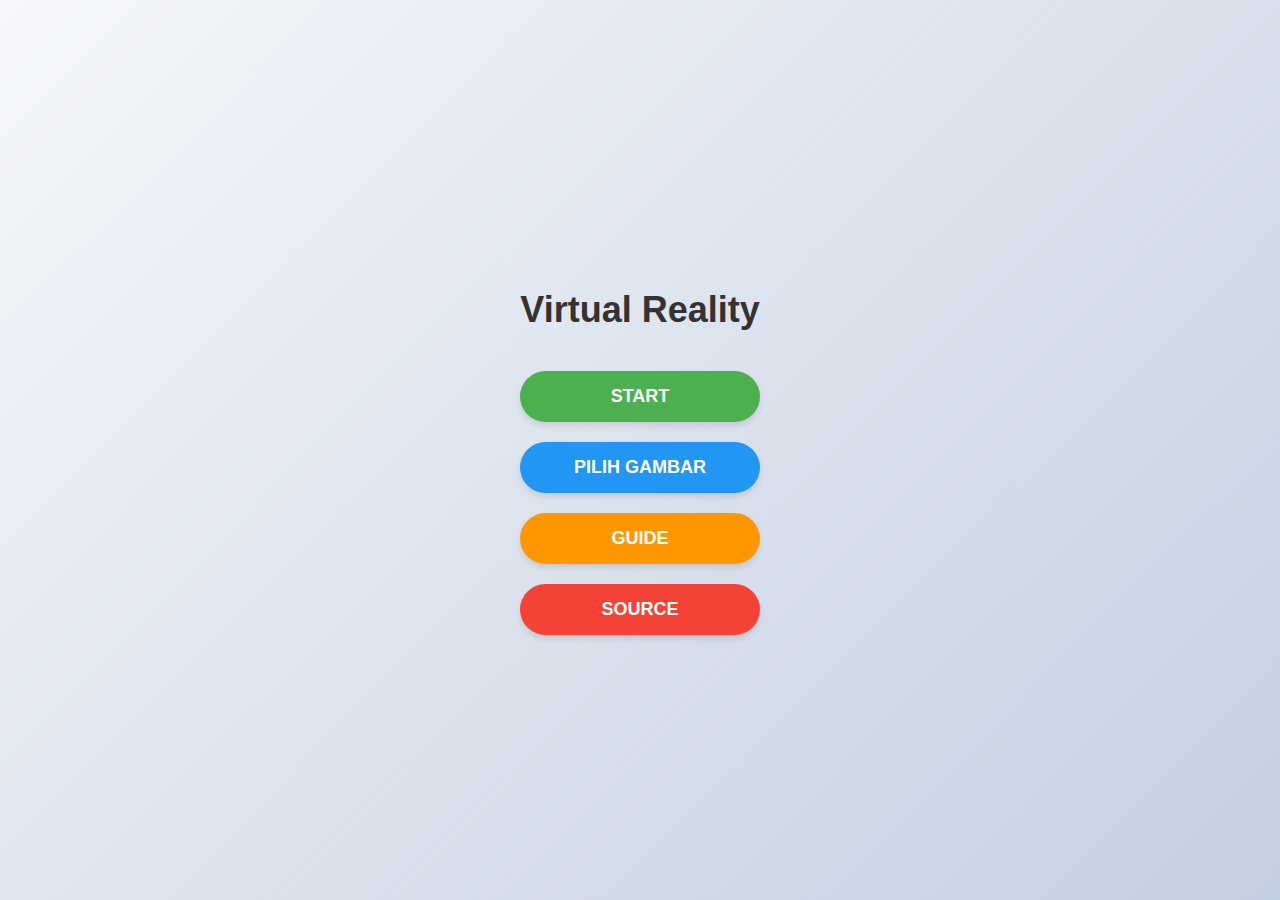
<file: index.html>
<!DOCTYPE html>
<html lang="en">
<head>
    <meta charset="UTF-8">
    <meta name="viewport" content="width=device-width, initial-scale=1.0">
    <title>Navigation Buttons</title>
    <link rel="stylesheet" href="styles.css">
</head>
<body>
    <div class="container">
        <h1>Virtual Reality</h1>
        <div class="nav-container">
            <button class="nav-button start" onclick="navigateTo('start');">Start</button>
            <button class="nav-button pilih-gambar" onclick="navigateTo('pilih-gambar');">Pilih Gambar</button>
            <button class="nav-button guide" onclick="navigateTo('guide');">Guide</button>
            <button class="nav-button source" onclick="navigateTo('source');">Source</button>
        </div>
    </div>
    <script src="app.js"></script> <!-- Memuat file JavaScript terpisah -->
</body>
</html>
</file>
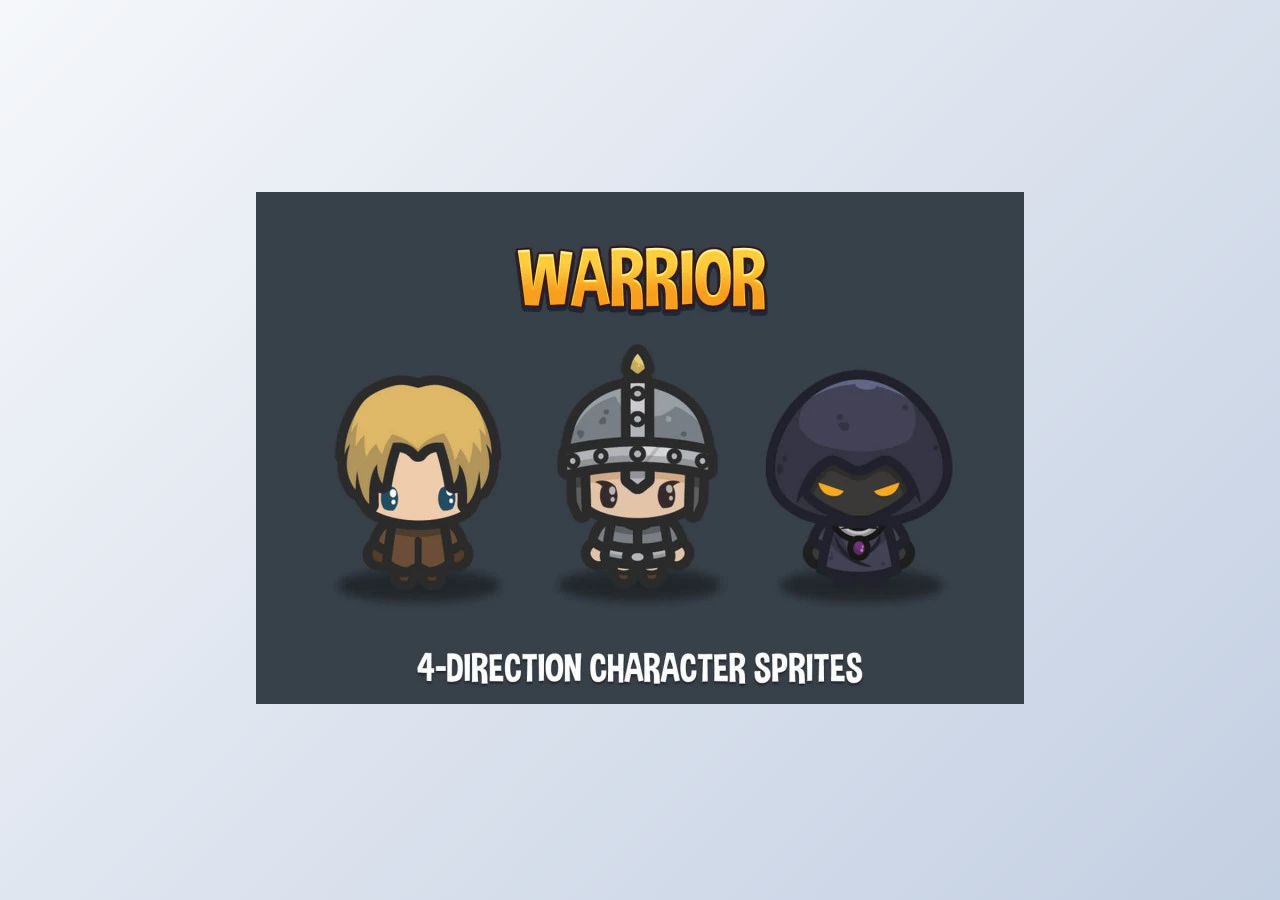
<file: app.html>
<!DOCTYPE html>
<html lang="en">

<head>
    <meta charset="UTF-8">
    <meta name="viewport" content="width=device-width, initial-scale=1.0">
    <title>Splash Screen</title>
    <link rel="stylesheet" href="styles.css">
</head>

<body>
    <div class="splash">
        <img src="/splash/splash.webp" alt="Logo">
    </div>
    <script>
        // Redirect to assets/dashboard.html after 1.5 seconds
        setTimeout(function () {
            window.location.href = "index.html";
        }, 1500);
    </script>
</body>

</html>
</file>
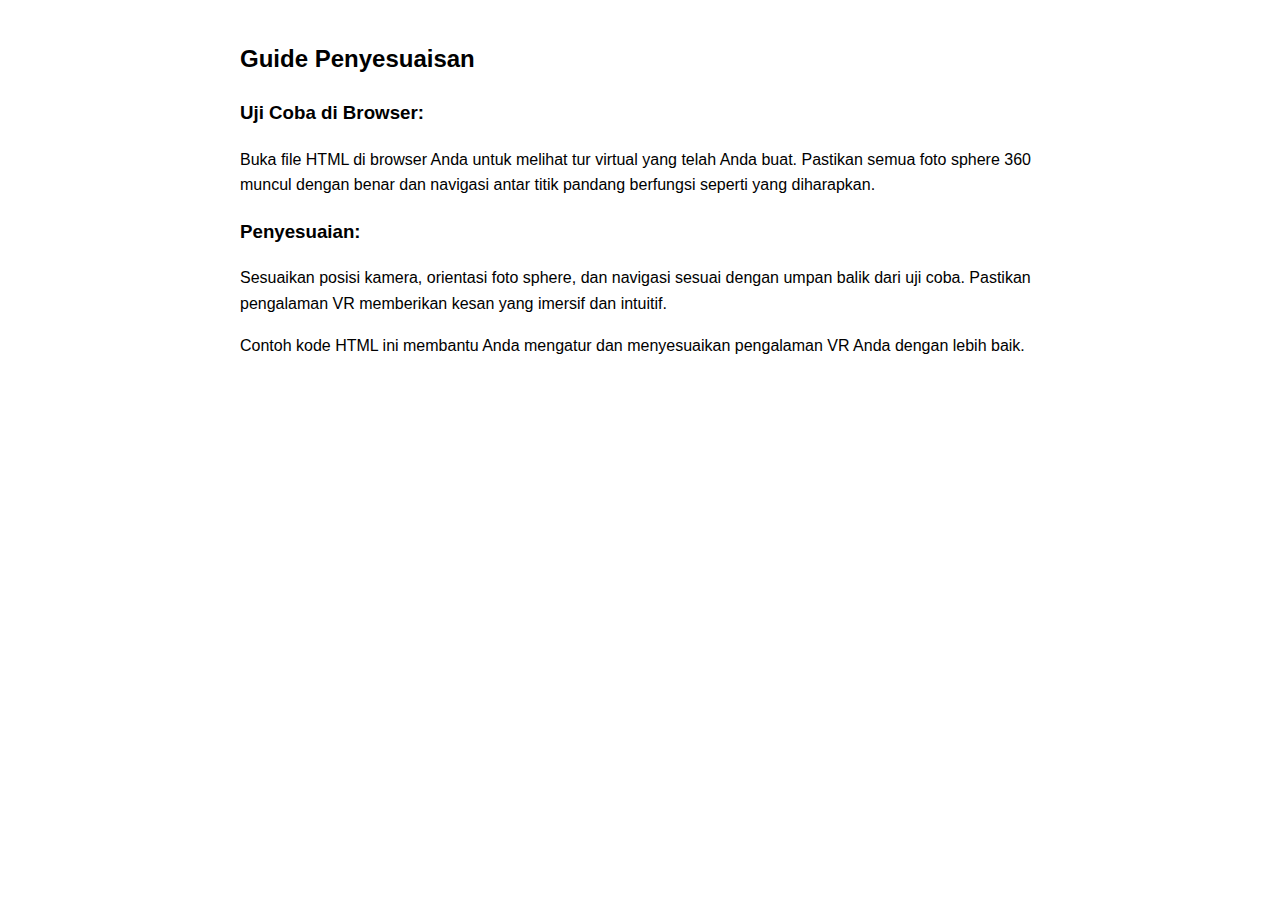
<file: guide.html>
<!DOCTYPE html>
<html lang="en">
<head>
    <meta charset="UTF-8">
    <meta name="viewport" content="width=device-width, initial-scale=1.0">
    <title>Uji Coba dan Penyesuaian - Virtual Tour</title>
    <style>
        body {
            font-family: Arial, sans-serif;
            line-height: 1.6;
            max-width: 800px;
            margin: 0 auto;
            padding: 20px;
        }
    </style>
</head>
<body>
    <h2>Guide Penyesuaisan</h2>

    <h3>Uji Coba di Browser:</h3>
    <p>Buka file HTML di browser Anda untuk melihat tur virtual yang telah Anda buat. Pastikan semua foto sphere 360 muncul dengan benar dan navigasi antar titik pandang berfungsi seperti yang diharapkan.</p>

    <h3>Penyesuaian:</h3>
    <p>Sesuaikan posisi kamera, orientasi foto sphere, dan navigasi sesuai dengan umpan balik dari uji coba. Pastikan pengalaman VR memberikan kesan yang imersif dan intuitif.</p>

    <p>Contoh kode HTML ini membantu Anda mengatur dan menyesuaikan pengalaman VR Anda dengan lebih baik.</p>
</body>
</html>
</file>
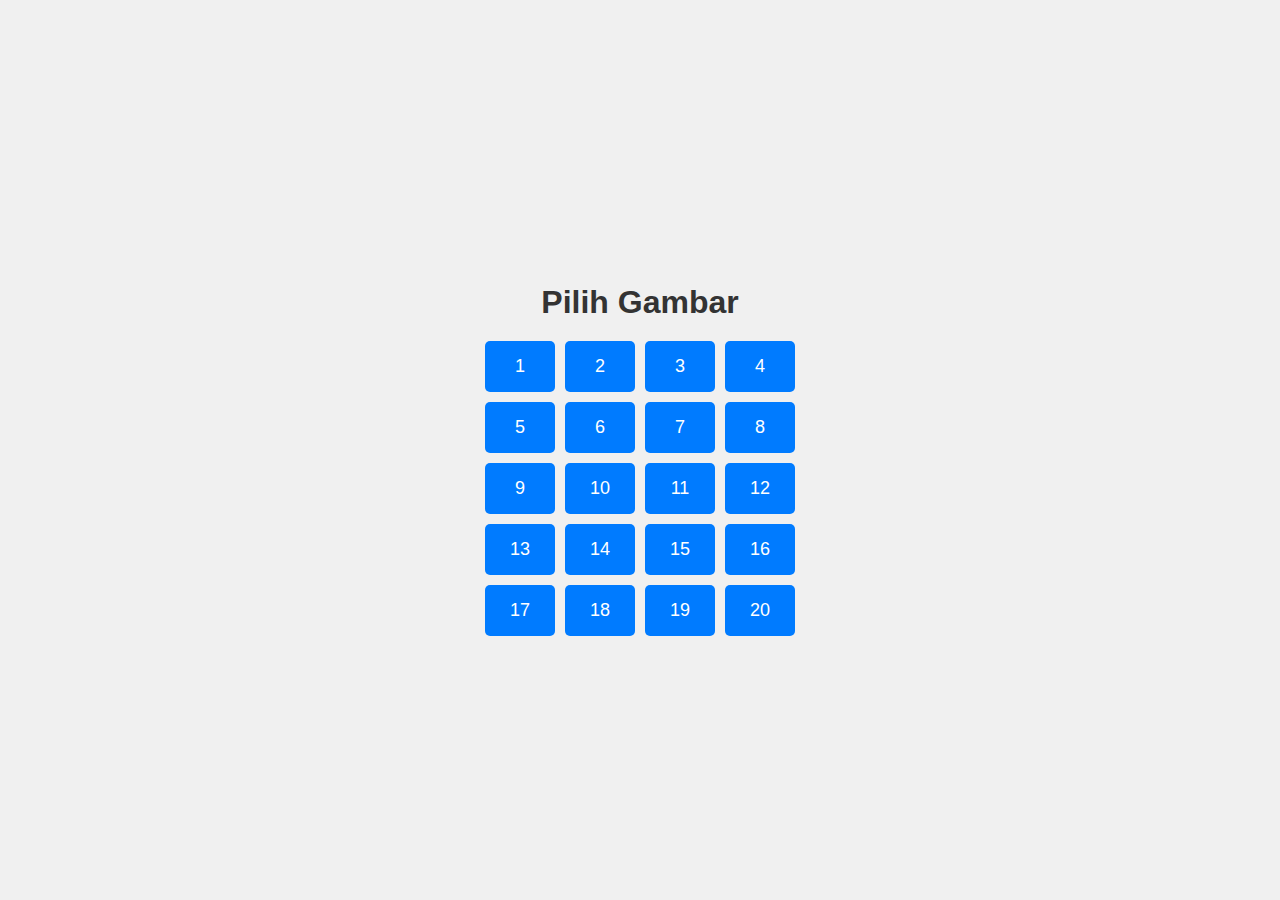
<file: pilih.html>
<!DOCTYPE html>
<html lang="en">
<head>
    <meta charset="UTF-8">
    <meta name="viewport" content="width=device-width, initial-scale=1.0">
    <title>Pilih Gambar</title>
    <link rel="stylesheet" href="styles_pilih.css">
</head>
<body>

    <h1>Pilih Gambar</h1>
    <div class="nav-buttons">
        <button>1</button>
        <button>2</button>
        <button>3</button>
        <button>4</button>
        <button>5</button>
        <button>6</button>
        <button>7</button>
        <button>8</button>
        <button>9</button>
        <button>10</button>
        <button>11</button>
        <button>12</button>
        <button>13</button>
        <button>14</button>
        <button>15</button>
        <button>16</button>
        <button>17</button>
        <button>18</button>
        <button>19</button>
        <button>20</button>
    </div>

</body>
</html>
</file>
<file: styles.css>
body {
    font-family: 'Arial', sans-serif;
    display: flex;
    justify-content: center;
    align-items: center;
    height: 100vh;
    margin: 0;
    background: linear-gradient(135deg, #f5f7fa, #c3cfe2);
}

.container {
    text-align: center;
}

h1 {
    font-size: 36px;
    color: #333;
    margin-bottom: 40px;
}

.nav-container {
    display: flex;
    flex-direction: column;
    gap: 20px;
}

.nav-button {
    padding: 15px 30px;
    font-size: 18px;
    font-weight: bold;
    text-transform: uppercase;
    border: none;
    border-radius: 50px;
    cursor: pointer;
    box-shadow: 0 4px 6px rgba(0, 0, 0, 0.1);
    transition: all 0.3s ease;
}

.nav-button:hover {
    transform: translateY(-2px);
    box-shadow: 0 6px 8px rgba(0, 0, 0, 0.15);
}

.start {
    background-color: #4CAF50;
    color: white;
}

.pilih-gambar {
    background-color: #2196F3;
    color: white;
}

.guide {
    background-color: #FF9800;
    color: white;
}

.source {
    background-color: #f44336;
    color: white;
}

/* Additional styles for better appearance */
.nav-button:focus {
    outline: none;
    box-shadow: 0 0 0 4px rgba(0, 0, 0, 0.1);
}

.nav-button:active {
    transform: translateY(1px);
    box-shadow: 0 3px 5px rgba(0, 0, 0, 0.2);
}
</file>
<file: styles_pilih.css>
body {
    font-family: Arial, sans-serif;
    text-align: center;
    margin: 0;
    padding: 0;
    background-color: #f0f0f0;
    display: flex;
    flex-direction: column;
    justify-content: center;
    align-items: center;
    height: 100vh;
}

h1 {
    margin: 20px 0;
    color: #333;
}

.nav-buttons {
    display: grid;
    grid-template-columns: repeat(4, auto);
    gap: 10px;
    justify-content: center;
}

.nav-buttons button {
    padding: 15px 25px;
    border: none;
    background-color: #007BFF;
    color: white;
    border-radius: 5px;
    cursor: pointer;
    transition: background-color 0.3s ease;
    font-size: 18px; /* Menyesuaikan ukuran font */
}

.nav-buttons button:hover {
    background-color: #0056b3;
}
</file>
